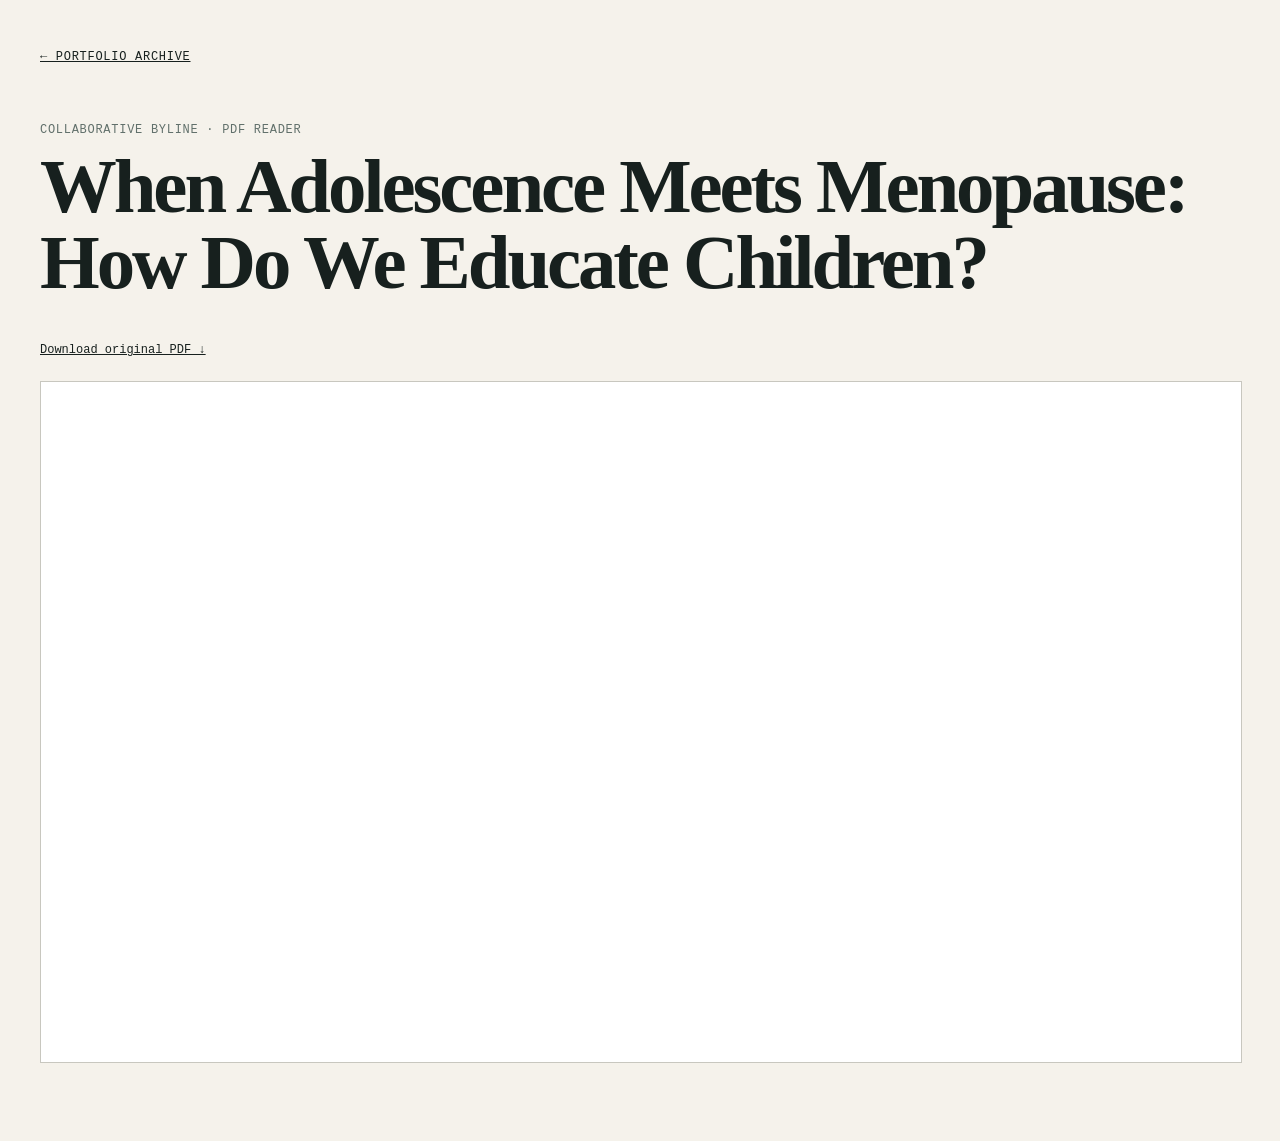
<file: writing/collab-adolescence-menopause.html>
<!doctype html><html lang="en"><meta charset="utf-8"><meta name="viewport" content="width=device-width,initial-scale=1"><title>When Adolescence Meets Menopause: How Do We Educate Children? — Luxar Gao</title><style>body{margin:0;background:#f5f2eb;color:#17201e;font:16px/1.6 Arial,sans-serif}.wrap{max-width:1200px;margin:auto;padding:42px 24px 70px}.back,.meta{font:12px ui-monospace,SFMono-Regular,monospace;letter-spacing:.06em;text-transform:uppercase}.back{color:#17201e}.meta{color:#61706b;margin-top:55px}h1{font:600 clamp(2.4rem,6vw,5rem)/1 Georgia,serif;letter-spacing:-.04em;margin:12px 0 25px}.pdf{width:100%;height:calc(100vh - 260px);min-height:680px;border:1px solid #c8c7bf;background:white}.download{display:inline-block;margin:16px 0 24px;color:#17201e;font:12px ui-monospace,SFMono-Regular,monospace}@media(max-width:700px){.pdf{height:72vh;min-height:520px}}</style><body><main class="wrap"><a class="back" href="../portfolio.html">← Portfolio archive</a><p class="meta">Collaborative byline · PDF reader</p><h1>When Adolescence Meets Menopause: How Do We Educate Children?</h1><a class="download" href="../assets/writing/pdfs/collab-adolescence-menopause.pdf" download>Download original PDF ↓</a><iframe class="pdf" src="../assets/writing/pdfs/collab-adolescence-menopause.pdf" title="When Adolescence Meets Menopause: How Do We Educate Children? PDF"></iframe></main></body></html>
</file>
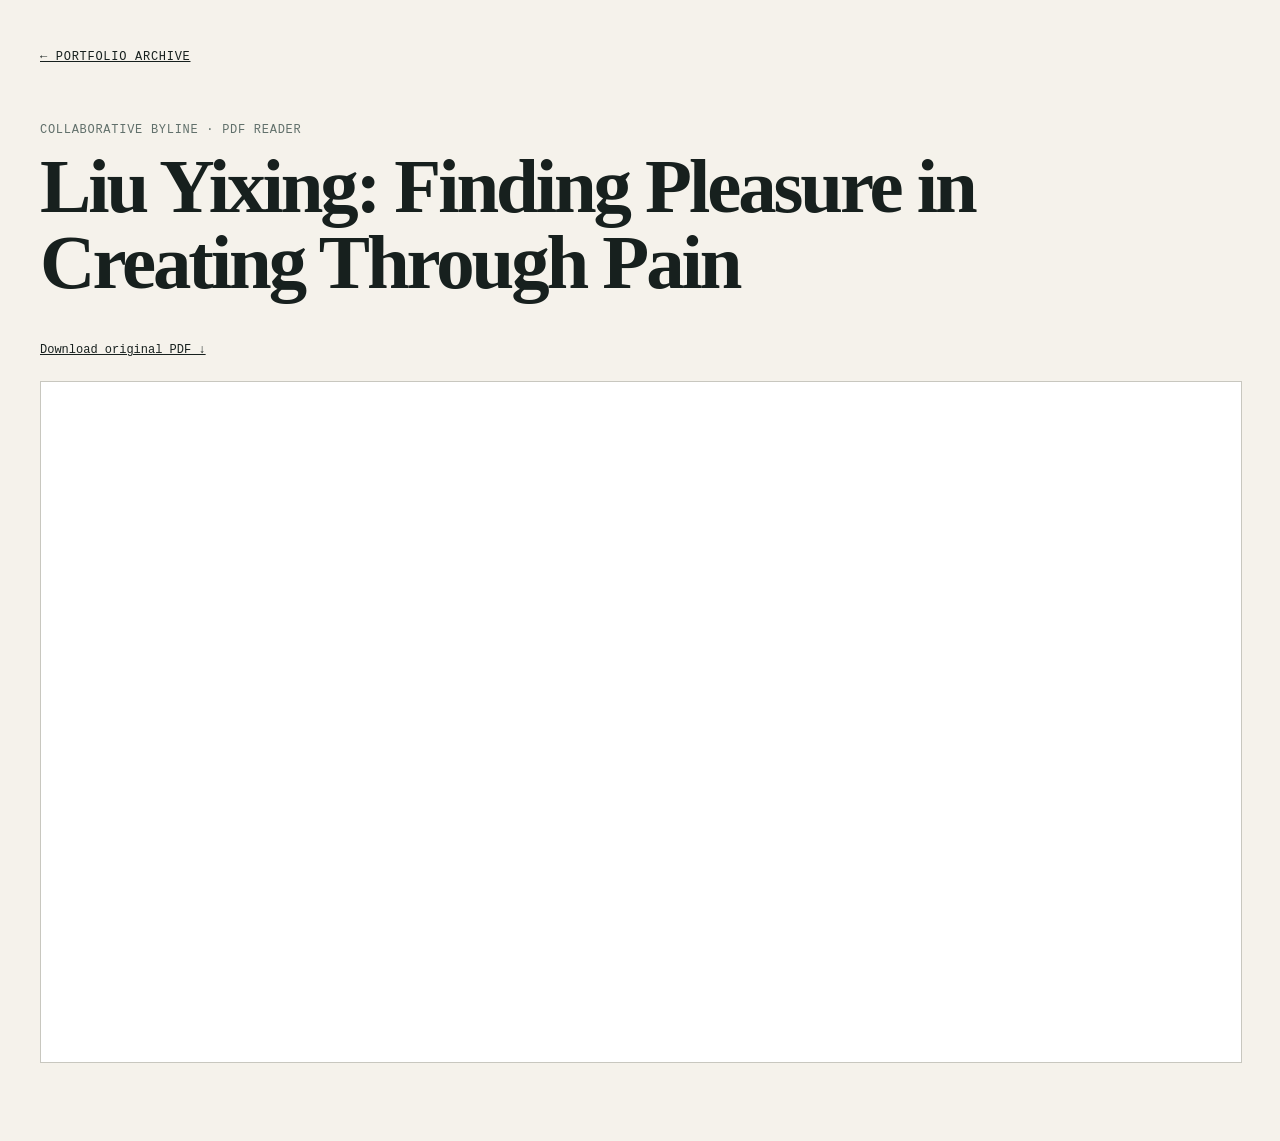
<file: writing/collab-liu-yixing.html>
<!doctype html><html lang="en"><meta charset="utf-8"><meta name="viewport" content="width=device-width,initial-scale=1"><title>Liu Yixing: Finding Pleasure in Creating Through Pain — Luxar Gao</title><style>body{margin:0;background:#f5f2eb;color:#17201e;font:16px/1.6 Arial,sans-serif}.wrap{max-width:1200px;margin:auto;padding:42px 24px 70px}.back,.meta{font:12px ui-monospace,SFMono-Regular,monospace;letter-spacing:.06em;text-transform:uppercase}.back{color:#17201e}.meta{color:#61706b;margin-top:55px}h1{font:600 clamp(2.4rem,6vw,5rem)/1 Georgia,serif;letter-spacing:-.04em;margin:12px 0 25px}.pdf{width:100%;height:calc(100vh - 260px);min-height:680px;border:1px solid #c8c7bf;background:white}.download{display:inline-block;margin:16px 0 24px;color:#17201e;font:12px ui-monospace,SFMono-Regular,monospace}@media(max-width:700px){.pdf{height:72vh;min-height:520px}}</style><body><main class="wrap"><a class="back" href="../portfolio.html">← Portfolio archive</a><p class="meta">Collaborative byline · PDF reader</p><h1>Liu Yixing: Finding Pleasure in Creating Through Pain</h1><a class="download" href="../assets/writing/pdfs/collab-liu-yixing.pdf" download>Download original PDF ↓</a><iframe class="pdf" src="../assets/writing/pdfs/collab-liu-yixing.pdf" title="Liu Yixing: Finding Pleasure in Creating Through Pain PDF"></iframe></main></body></html>
</file>
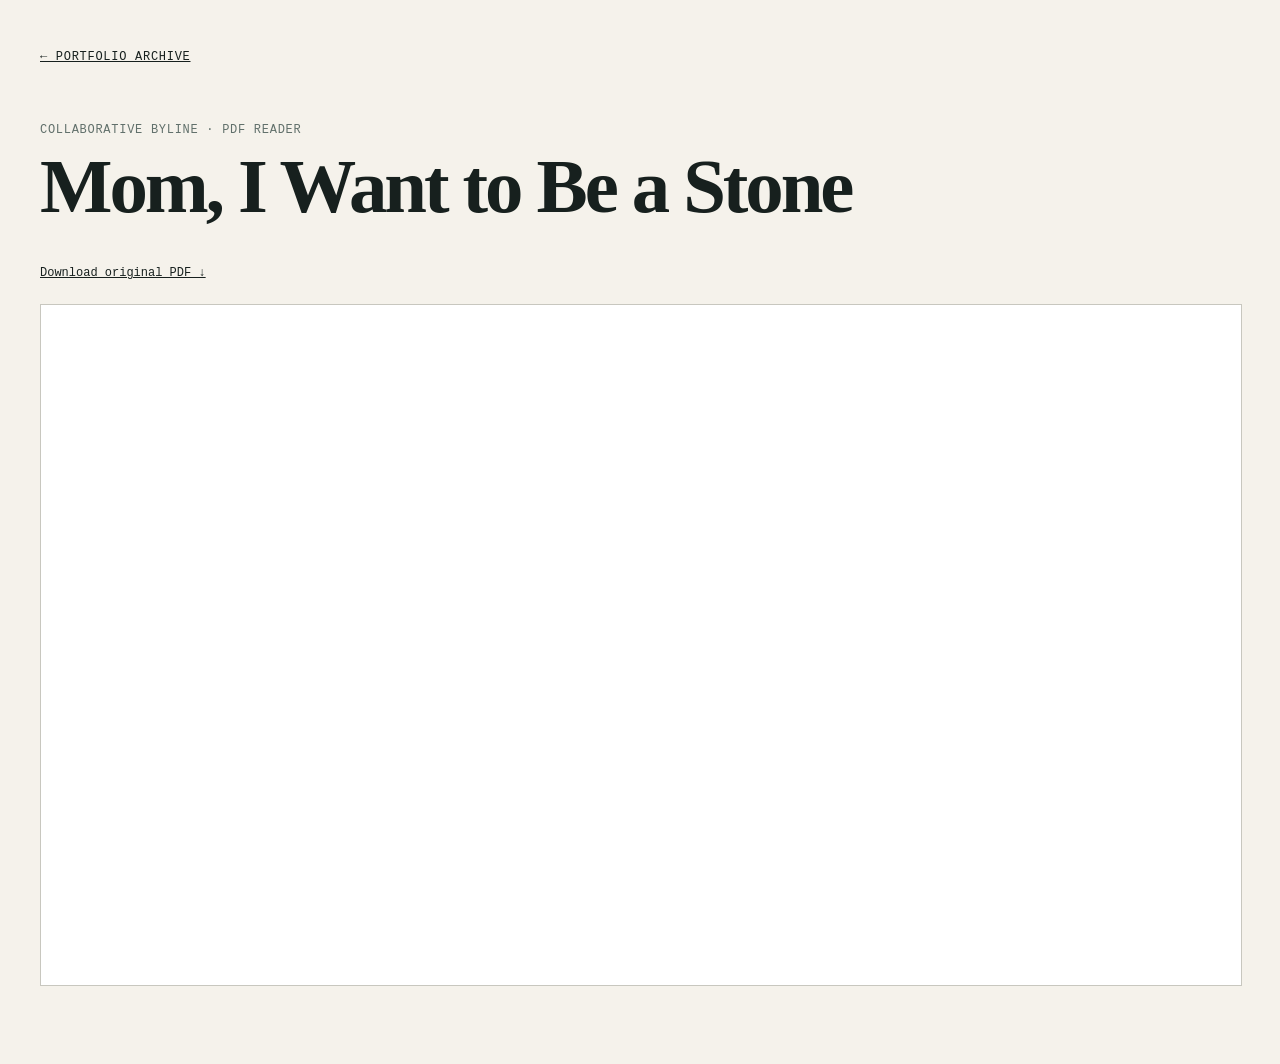
<file: writing/collab-mom-stone.html>
<!doctype html><html lang="en"><meta charset="utf-8"><meta name="viewport" content="width=device-width,initial-scale=1"><title>Mom, I Want to Be a Stone — Luxar Gao</title><style>body{margin:0;background:#f5f2eb;color:#17201e;font:16px/1.6 Arial,sans-serif}.wrap{max-width:1200px;margin:auto;padding:42px 24px 70px}.back,.meta{font:12px ui-monospace,SFMono-Regular,monospace;letter-spacing:.06em;text-transform:uppercase}.back{color:#17201e}.meta{color:#61706b;margin-top:55px}h1{font:600 clamp(2.4rem,6vw,5rem)/1 Georgia,serif;letter-spacing:-.04em;margin:12px 0 25px}.pdf{width:100%;height:calc(100vh - 260px);min-height:680px;border:1px solid #c8c7bf;background:white}.download{display:inline-block;margin:16px 0 24px;color:#17201e;font:12px ui-monospace,SFMono-Regular,monospace}@media(max-width:700px){.pdf{height:72vh;min-height:520px}}</style><body><main class="wrap"><a class="back" href="../portfolio.html">← Portfolio archive</a><p class="meta">Collaborative byline · PDF reader</p><h1>Mom, I Want to Be a Stone</h1><a class="download" href="../assets/writing/pdfs/collab-mom-stone.pdf" download>Download original PDF ↓</a><iframe class="pdf" src="../assets/writing/pdfs/collab-mom-stone.pdf" title="Mom, I Want to Be a Stone PDF"></iframe></main></body></html>
</file>
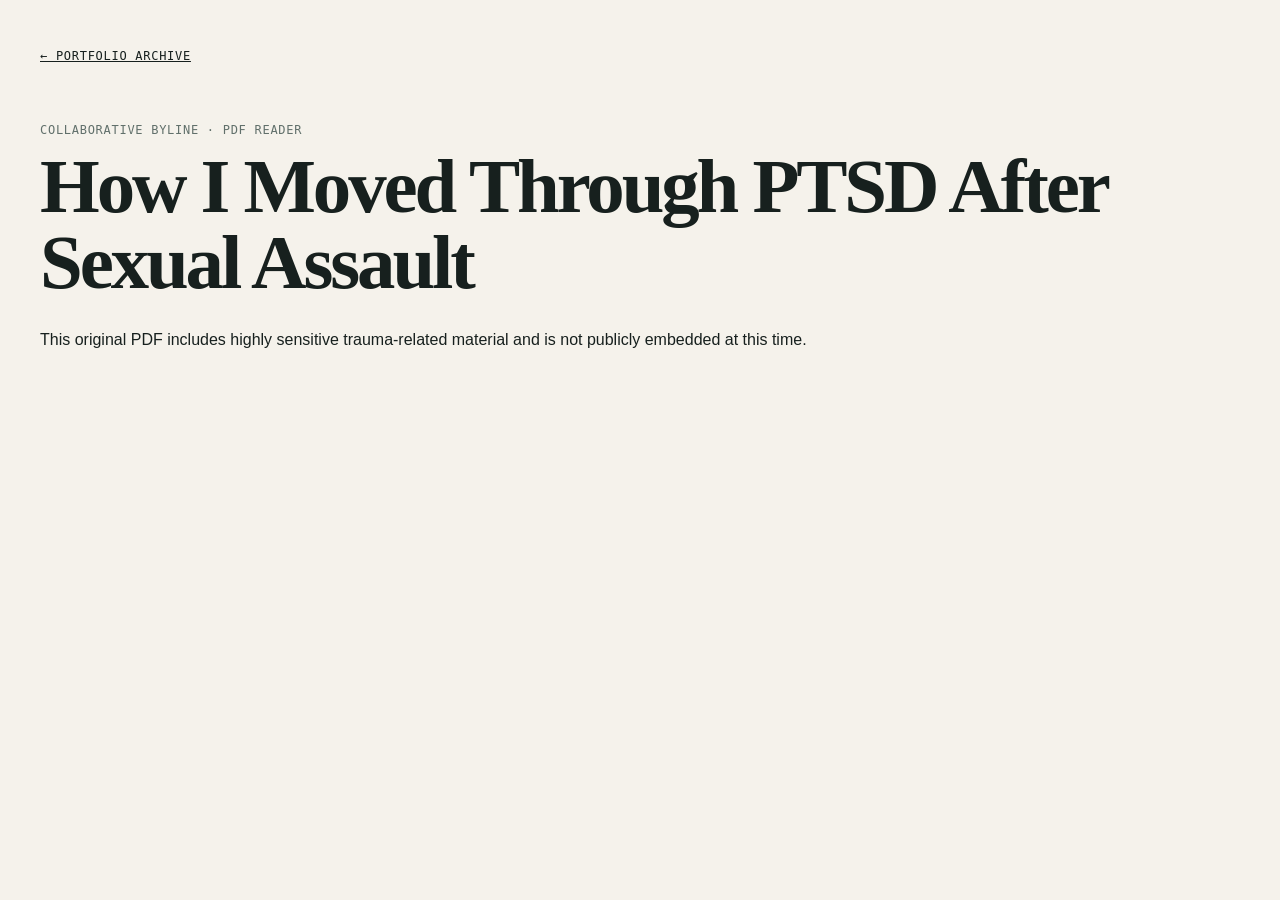
<file: writing/collab-survivor-ptsd.html>
<!doctype html><html lang="en"><meta charset="utf-8"><meta name="viewport" content="width=device-width,initial-scale=1"><title>How I Moved Through PTSD After Sexual Assault — Luxar Gao</title><style>body{margin:0;background:#f5f2eb;color:#17201e;font:16px/1.6 Arial,sans-serif}.wrap{max-width:1200px;margin:auto;padding:42px 24px 70px}.back,.meta{font:12px ui-monospace,SFMono-Regular,monospace;letter-spacing:.06em;text-transform:uppercase}.back{color:#17201e}.meta{color:#61706b;margin-top:55px}h1{font:600 clamp(2.4rem,6vw,5rem)/1 Georgia,serif;letter-spacing:-.04em;margin:12px 0 25px}.pdf{width:100%;height:calc(100vh - 260px);min-height:680px;border:1px solid #c8c7bf;background:white}.download{display:inline-block;margin:16px 0 24px;color:#17201e;font:12px ui-monospace,SFMono-Regular,monospace}@media(max-width:700px){.pdf{height:72vh;min-height:520px}}</style><body><main class="wrap"><a class="back" href="../portfolio.html">← Portfolio archive</a><p class="meta">Collaborative byline · PDF reader</p><h1>How I Moved Through PTSD After Sexual Assault</h1><p>This original PDF includes highly sensitive trauma-related material and is not publicly embedded at this time.</p></main></body></html>
</file>
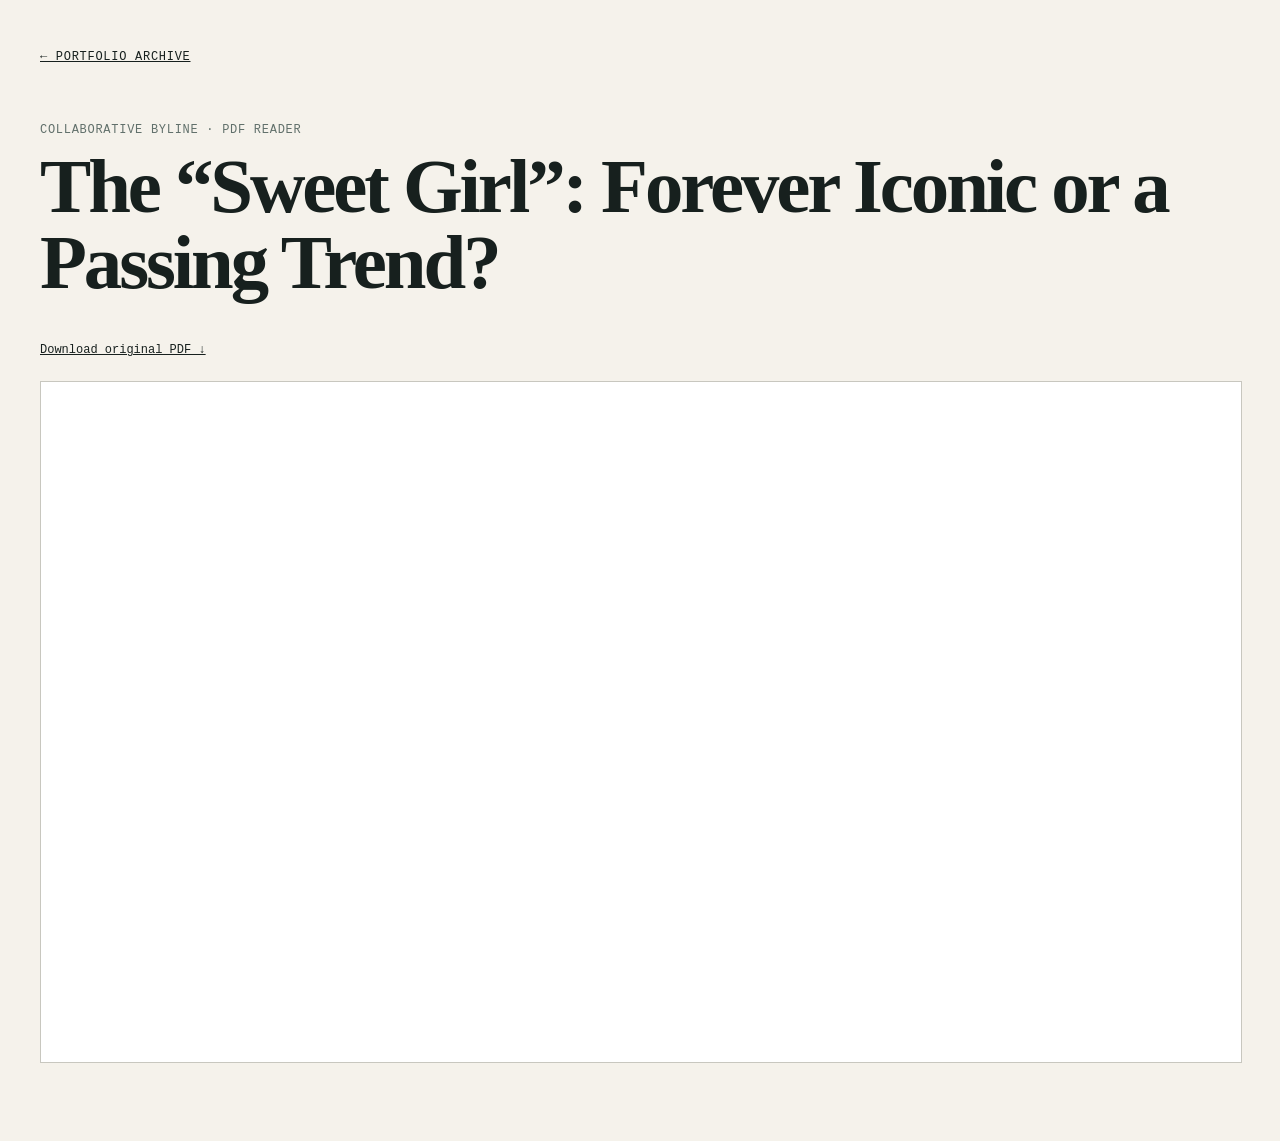
<file: writing/collab-sweet-girl.html>
<!doctype html><html lang="en"><meta charset="utf-8"><meta name="viewport" content="width=device-width,initial-scale=1"><title>The “Sweet Girl”: Forever Iconic or a Passing Trend? — Luxar Gao</title><style>body{margin:0;background:#f5f2eb;color:#17201e;font:16px/1.6 Arial,sans-serif}.wrap{max-width:1200px;margin:auto;padding:42px 24px 70px}.back,.meta{font:12px ui-monospace,SFMono-Regular,monospace;letter-spacing:.06em;text-transform:uppercase}.back{color:#17201e}.meta{color:#61706b;margin-top:55px}h1{font:600 clamp(2.4rem,6vw,5rem)/1 Georgia,serif;letter-spacing:-.04em;margin:12px 0 25px}.pdf{width:100%;height:calc(100vh - 260px);min-height:680px;border:1px solid #c8c7bf;background:white}.download{display:inline-block;margin:16px 0 24px;color:#17201e;font:12px ui-monospace,SFMono-Regular,monospace}@media(max-width:700px){.pdf{height:72vh;min-height:520px}}</style><body><main class="wrap"><a class="back" href="../portfolio.html">← Portfolio archive</a><p class="meta">Collaborative byline · PDF reader</p><h1>The “Sweet Girl”: Forever Iconic or a Passing Trend?</h1><a class="download" href="../assets/writing/pdfs/collab-sweet-girl.pdf" download>Download original PDF ↓</a><iframe class="pdf" src="../assets/writing/pdfs/collab-sweet-girl.pdf" title="The “Sweet Girl”: Forever Iconic or a Passing Trend? PDF"></iframe></main></body></html>
</file>
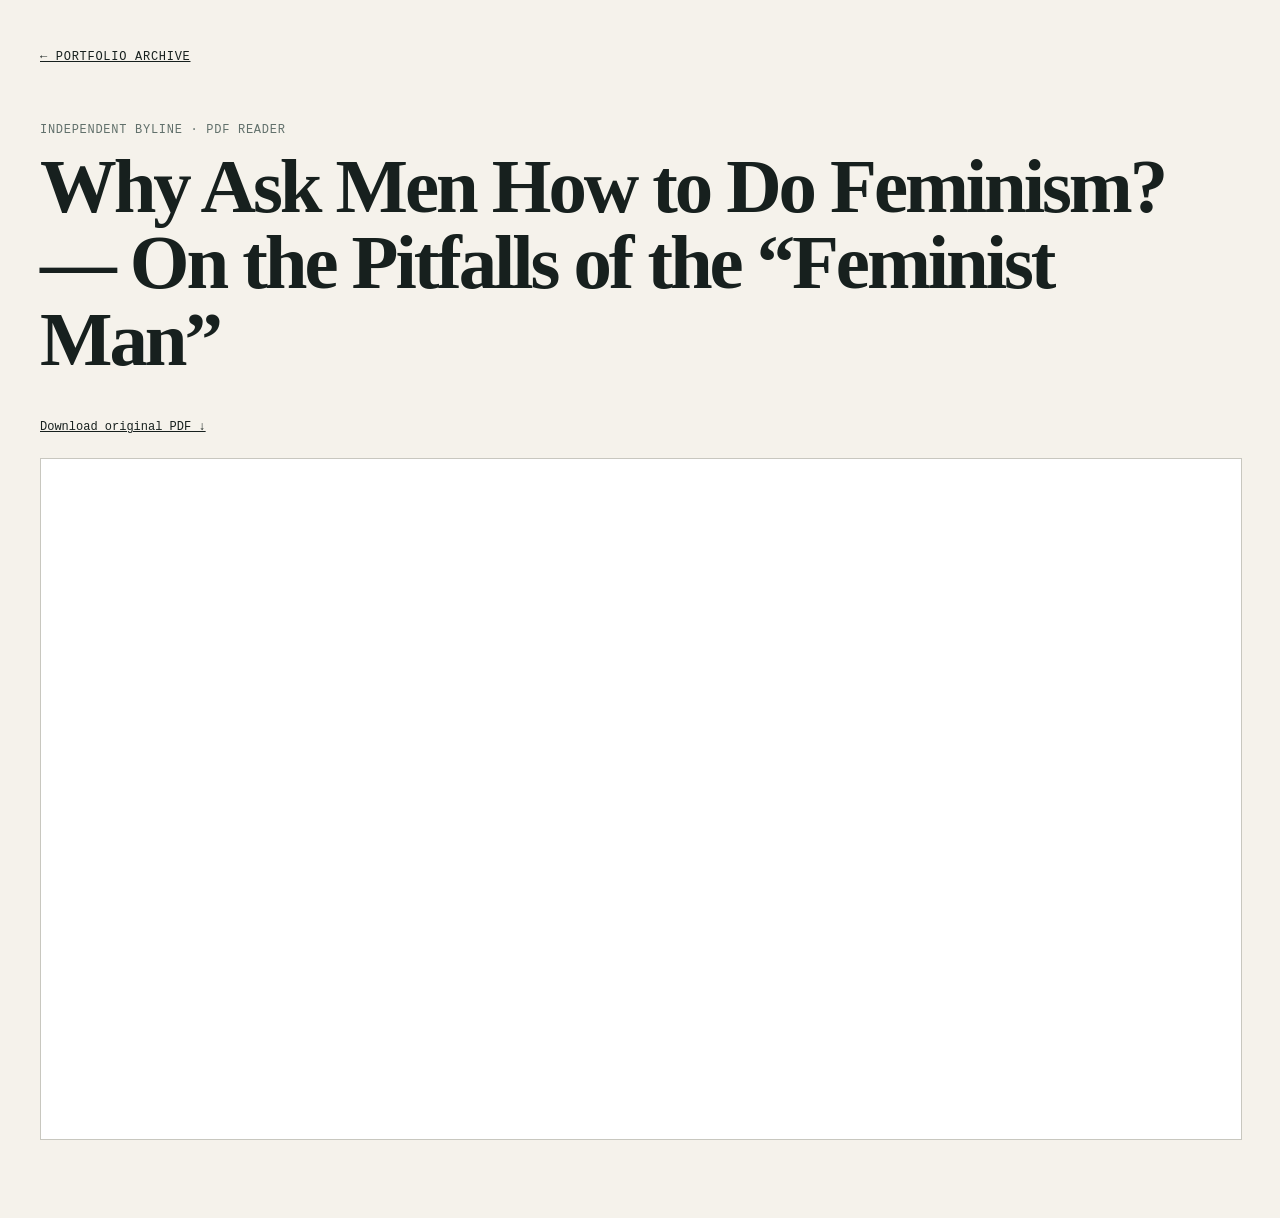
<file: writing/independent-feminist-man.html>
<!doctype html><html lang="en"><meta charset="utf-8"><meta name="viewport" content="width=device-width,initial-scale=1"><title>Why Ask Men How to Do Feminism? — On the Pitfalls of the “Feminist Man” — Luxar Gao</title><style>body{margin:0;background:#f5f2eb;color:#17201e;font:16px/1.6 Arial,sans-serif}.wrap{max-width:1200px;margin:auto;padding:42px 24px 70px}.back,.meta{font:12px ui-monospace,SFMono-Regular,monospace;letter-spacing:.06em;text-transform:uppercase}.back{color:#17201e}.meta{color:#61706b;margin-top:55px}h1{font:600 clamp(2.4rem,6vw,5rem)/1 Georgia,serif;letter-spacing:-.04em;margin:12px 0 25px}.pdf{width:100%;height:calc(100vh - 260px);min-height:680px;border:1px solid #c8c7bf;background:white}.download{display:inline-block;margin:16px 0 24px;color:#17201e;font:12px ui-monospace,SFMono-Regular,monospace}@media(max-width:700px){.pdf{height:72vh;min-height:520px}}</style><body><main class="wrap"><a class="back" href="../portfolio.html">← Portfolio archive</a><p class="meta">Independent byline · PDF reader</p><h1>Why Ask Men How to Do Feminism? — On the Pitfalls of the “Feminist Man”</h1><a class="download" href="../assets/writing/pdfs/independent-feminist-man.pdf" download>Download original PDF ↓</a><iframe class="pdf" src="../assets/writing/pdfs/independent-feminist-man.pdf" title="Why Ask Men How to Do Feminism? — On the Pitfalls of the “Feminist Man” PDF"></iframe></main></body></html>
</file>
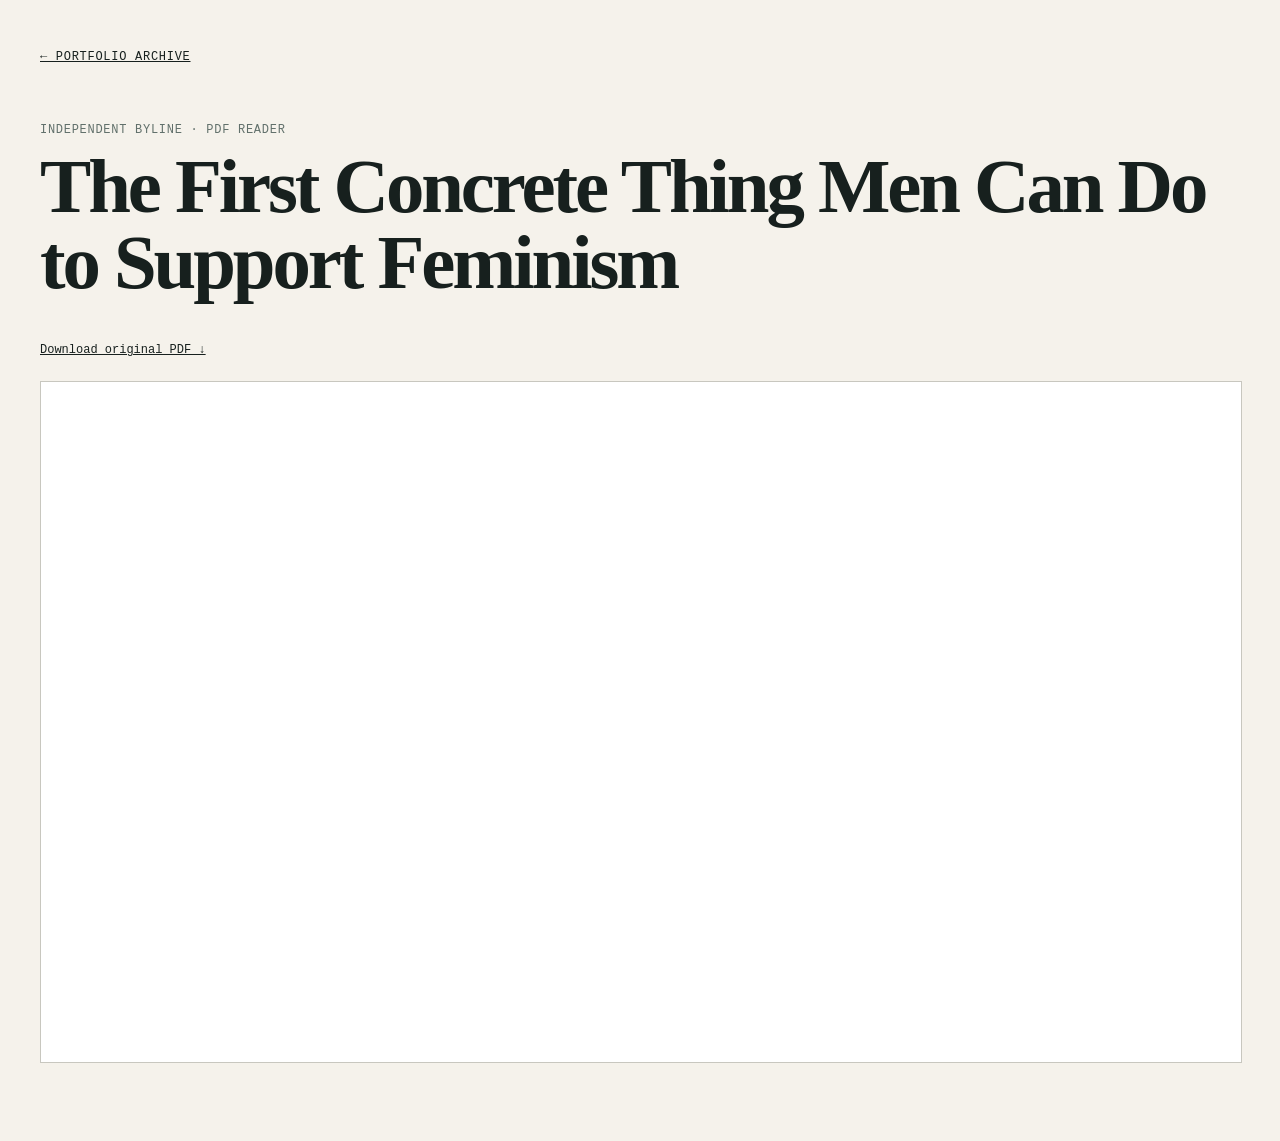
<file: writing/independent-mens-action.html>
<!doctype html><html lang="en"><meta charset="utf-8"><meta name="viewport" content="width=device-width,initial-scale=1"><title>The First Concrete Thing Men Can Do to Support Feminism — Luxar Gao</title><style>body{margin:0;background:#f5f2eb;color:#17201e;font:16px/1.6 Arial,sans-serif}.wrap{max-width:1200px;margin:auto;padding:42px 24px 70px}.back,.meta{font:12px ui-monospace,SFMono-Regular,monospace;letter-spacing:.06em;text-transform:uppercase}.back{color:#17201e}.meta{color:#61706b;margin-top:55px}h1{font:600 clamp(2.4rem,6vw,5rem)/1 Georgia,serif;letter-spacing:-.04em;margin:12px 0 25px}.pdf{width:100%;height:calc(100vh - 260px);min-height:680px;border:1px solid #c8c7bf;background:white}.download{display:inline-block;margin:16px 0 24px;color:#17201e;font:12px ui-monospace,SFMono-Regular,monospace}@media(max-width:700px){.pdf{height:72vh;min-height:520px}}</style><body><main class="wrap"><a class="back" href="../portfolio.html">← Portfolio archive</a><p class="meta">Independent byline · PDF reader</p><h1>The First Concrete Thing Men Can Do to Support Feminism</h1><a class="download" href="../assets/writing/pdfs/independent-mens-action.pdf" download>Download original PDF ↓</a><iframe class="pdf" src="../assets/writing/pdfs/independent-mens-action.pdf" title="The First Concrete Thing Men Can Do to Support Feminism PDF"></iframe></main></body></html>
</file>
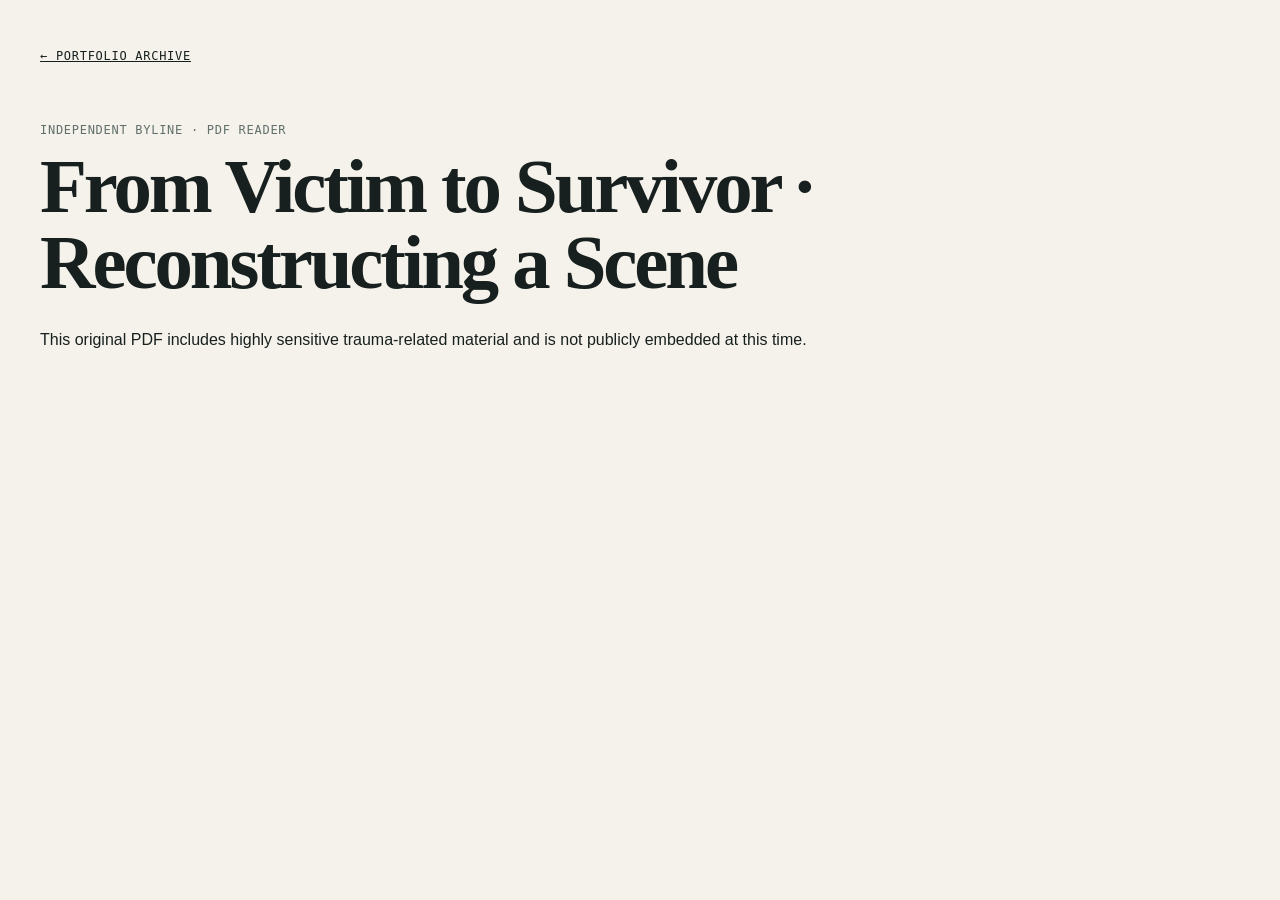
<file: writing/independent-survivor-scene.html>
<!doctype html><html lang="en"><meta charset="utf-8"><meta name="viewport" content="width=device-width,initial-scale=1"><title>From Victim to Survivor · Reconstructing a Scene — Luxar Gao</title><style>body{margin:0;background:#f5f2eb;color:#17201e;font:16px/1.6 Arial,sans-serif}.wrap{max-width:1200px;margin:auto;padding:42px 24px 70px}.back,.meta{font:12px ui-monospace,SFMono-Regular,monospace;letter-spacing:.06em;text-transform:uppercase}.back{color:#17201e}.meta{color:#61706b;margin-top:55px}h1{font:600 clamp(2.4rem,6vw,5rem)/1 Georgia,serif;letter-spacing:-.04em;margin:12px 0 25px}.pdf{width:100%;height:calc(100vh - 260px);min-height:680px;border:1px solid #c8c7bf;background:white}.download{display:inline-block;margin:16px 0 24px;color:#17201e;font:12px ui-monospace,SFMono-Regular,monospace}@media(max-width:700px){.pdf{height:72vh;min-height:520px}}</style><body><main class="wrap"><a class="back" href="../portfolio.html">← Portfolio archive</a><p class="meta">Independent byline · PDF reader</p><h1>From Victim to Survivor · Reconstructing a Scene</h1><p>This original PDF includes highly sensitive trauma-related material and is not publicly embedded at this time.</p></main></body></html>
</file>
